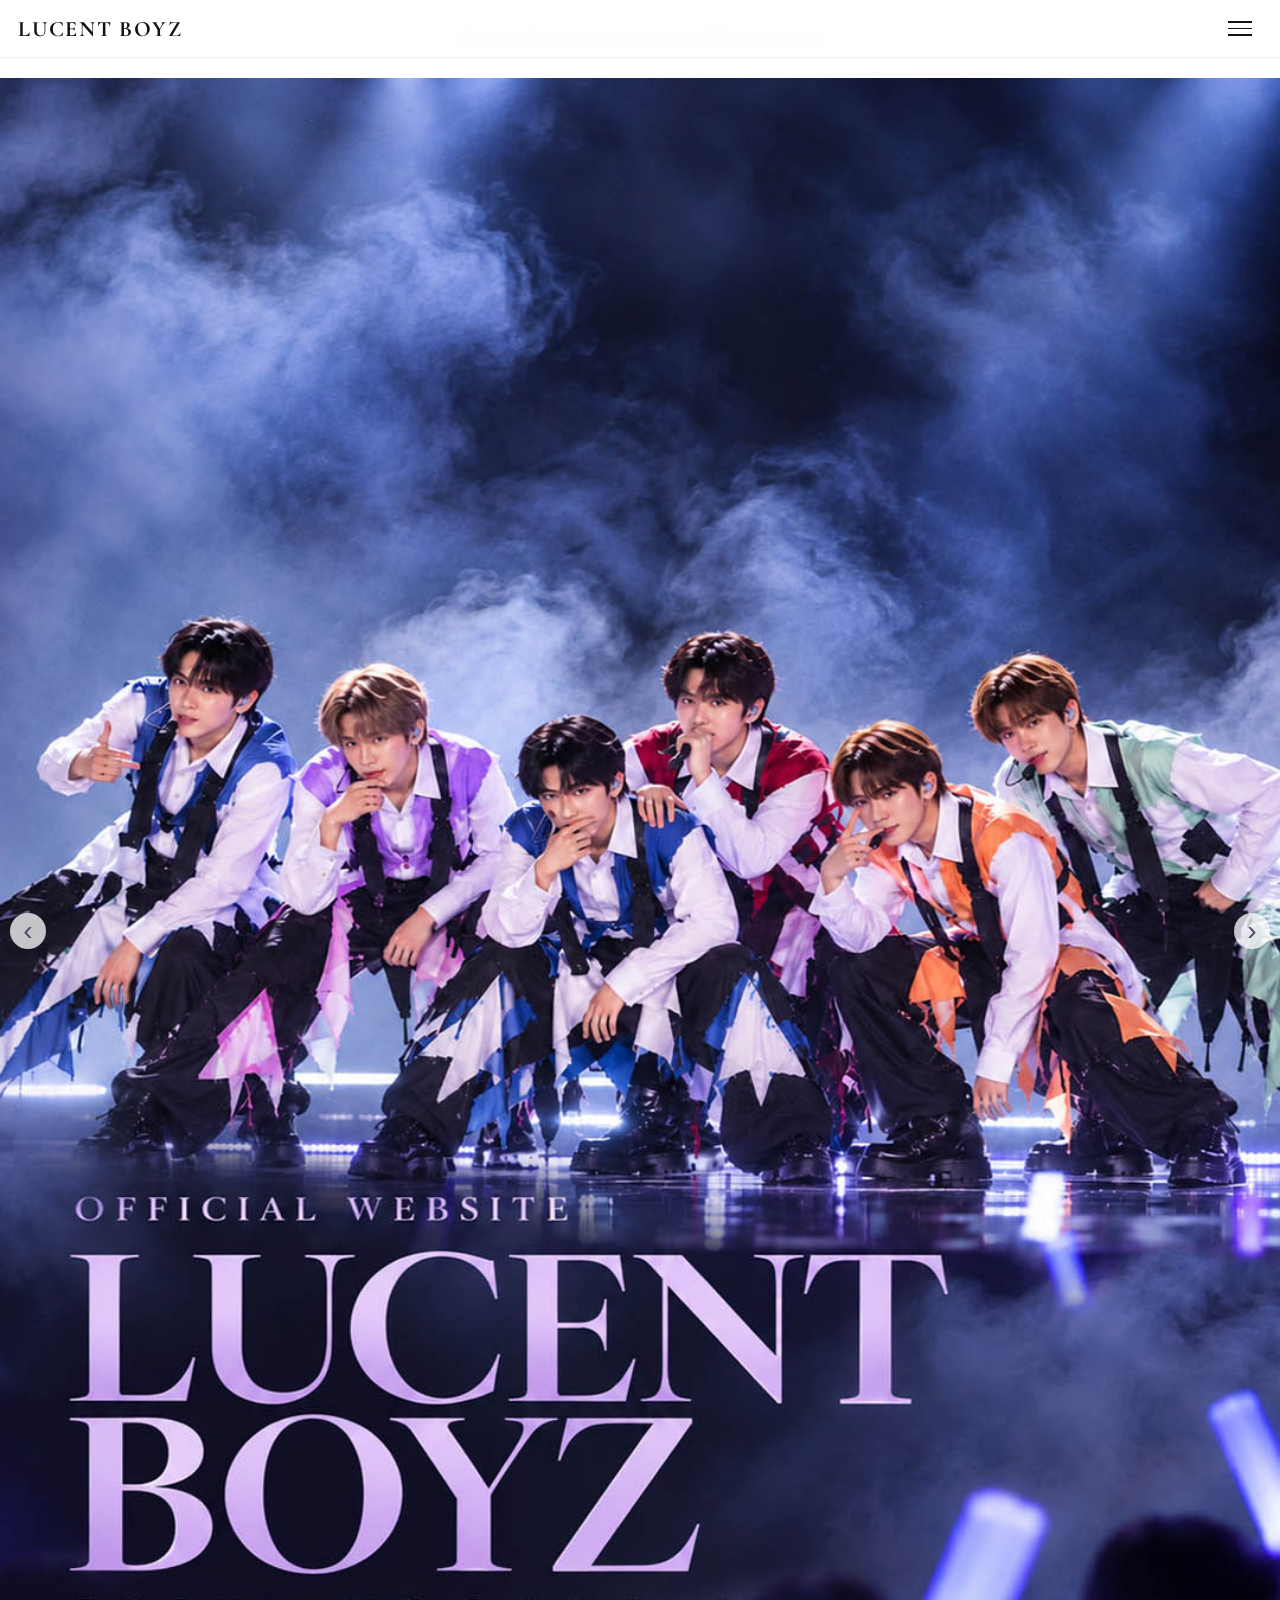
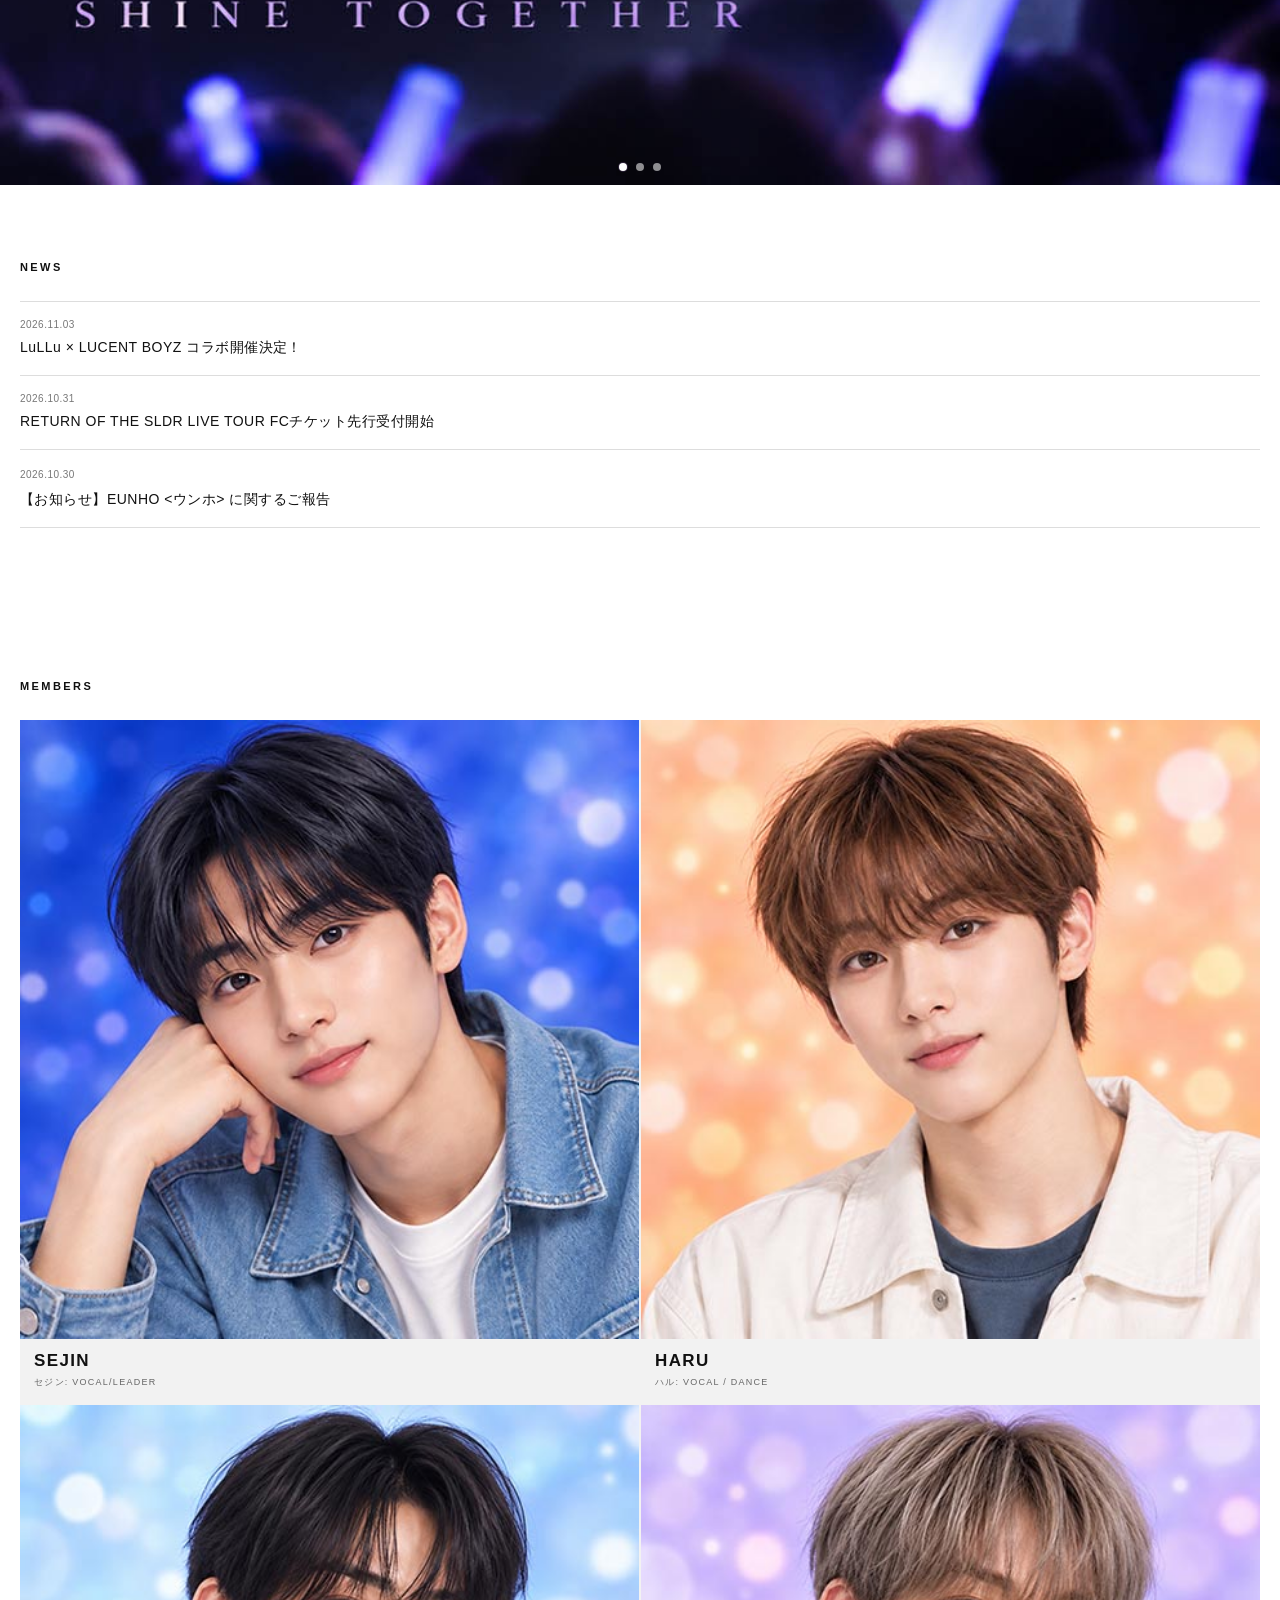
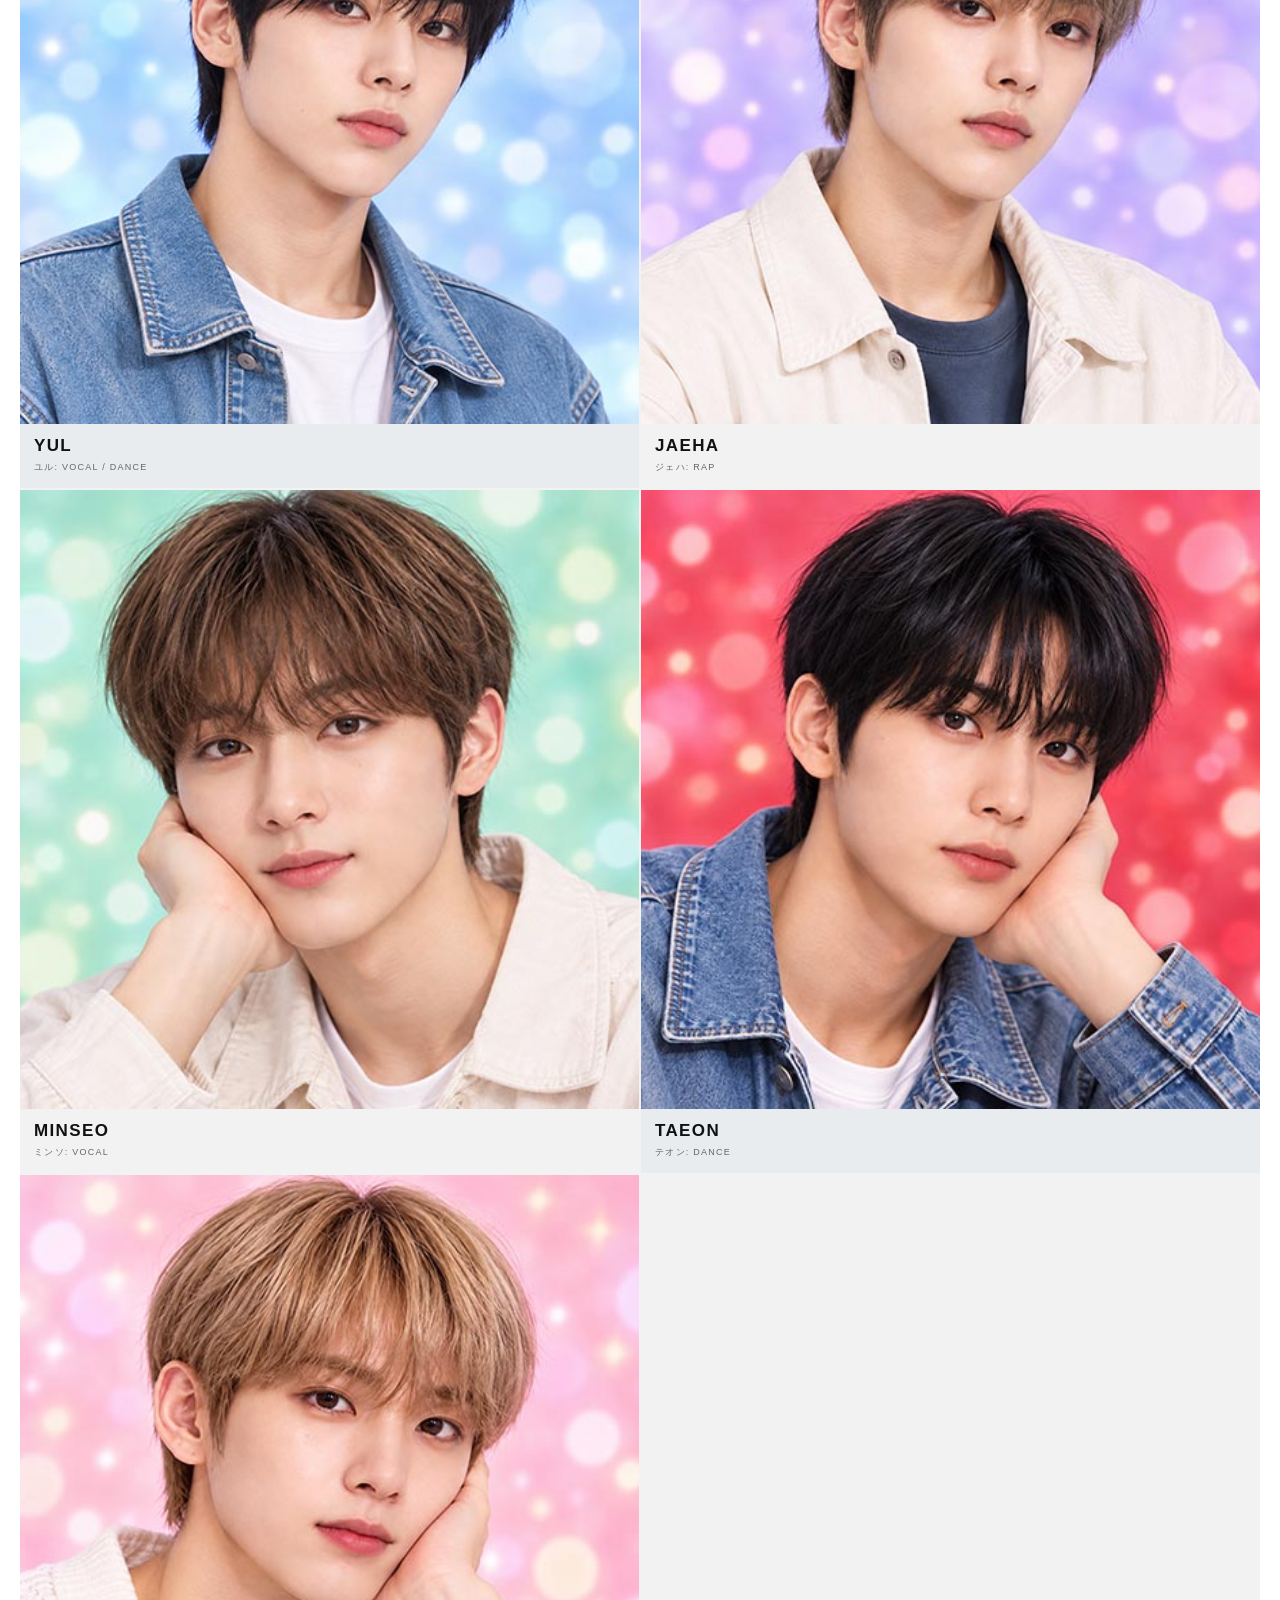
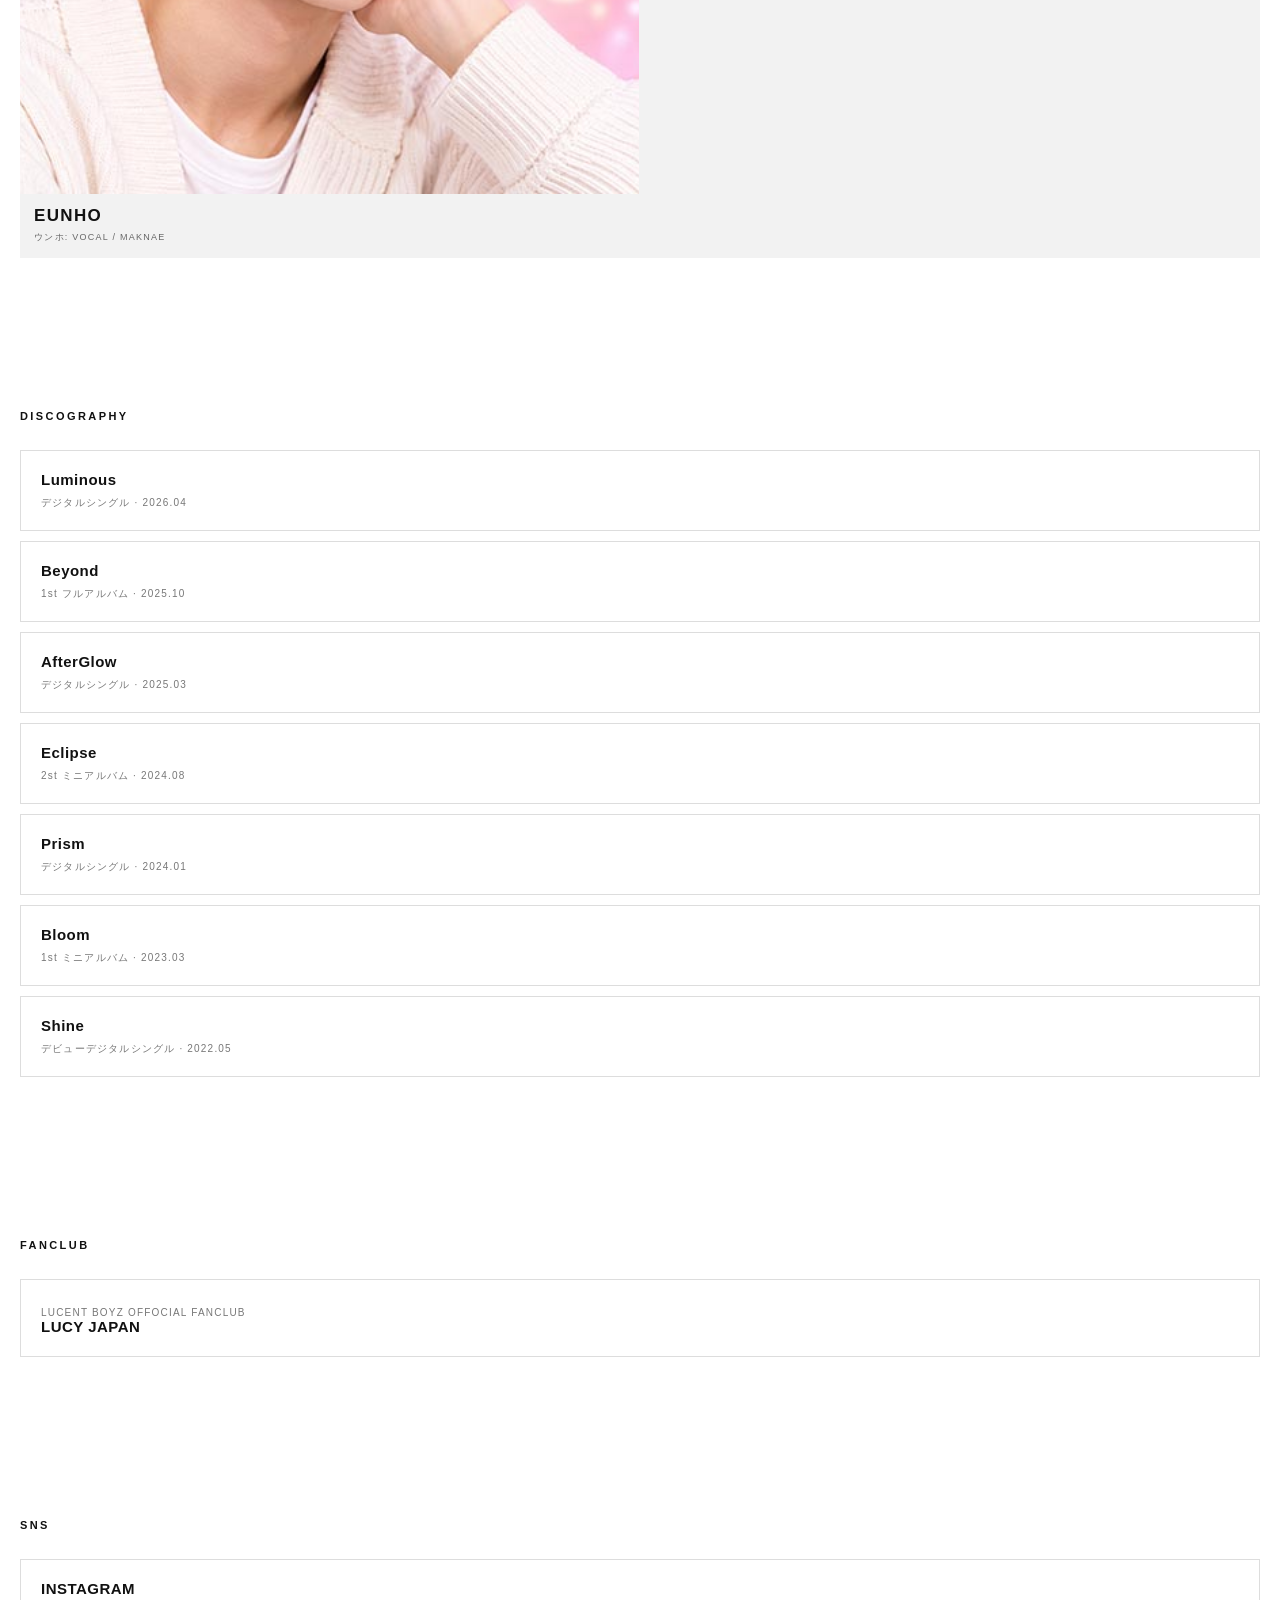
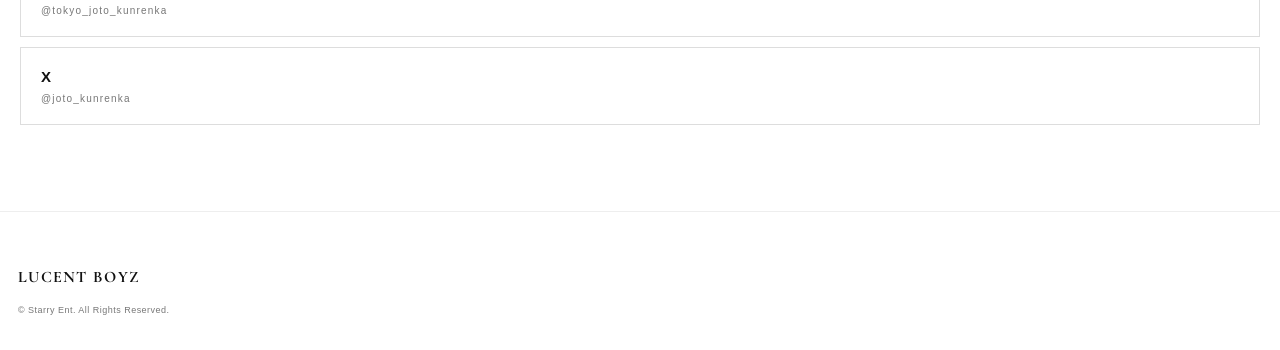
<file: index.html>
<!doctype html>
<html lang="ja">
<head>
<meta charset="utf-8">
<meta name="viewport" content="width=device-width, initial-scale=1, viewport-fit=cover">
<meta name="description" content="韓国の7人組ボーイズグループ LUCENT BOYZの公式サイト。メンバーのプロフィール、最新ニュース、ディスコグラフィー、ライブ情報などをお届けします。">
<!-- OGP -->
<meta property="og:title" content="LUCENT BOYZ Official Website">
<meta property="og:description" content="韓国の7人組ボーイズグループ LUCENT BOYZ の最新ニュース、メンバー情報、ライブ情報をお届けします。">
<meta property="og:type" content="website">
<meta property="og:url" content="https://lucentboyz.com/">
<meta property="og:image" content="https://lucentboyz.com/images/ogp.jpg">
<meta property="og:site_name" content="LUCENT BOYZ">

<!-- Font -->
<link rel="preconnect" href="https://fonts.googleapis.com">
<link href="https://fonts.googleapis.com/css2?family=Cormorant+Garamond:wght@400;500;600;700&display=swap" rel="stylesheet">

<!-- Favicon -->
<link rel="icon" href="images/favicon.ico">
<title>LUCENT BOYZ | OFFICIAL</title>
<link rel="stylesheet" href="css/style.css">

<!-- Google tag (gtag.js) -->
<script async src="https://www.googletagmanager.com/gtag/js?id=G-L7X5SYM9K8"></script>
<script>
  window.dataLayer = window.dataLayer || [];
  function gtag(){dataLayer.push(arguments);}
  gtag('js', new Date());

  gtag('config', 'G-L7X5SYM9K8');
</script>

</head>
<body>
<header class="header">
  <a class="logo" href="#home">LUCENT BOYZ</a>
  <button class="menu-btn" aria-label="Open menu" onclick="openMenu()"><span></span><span></span><span></span></button>
</header>

<nav class="overlay" id="menu">
  <div class="menu-head"><div class="logo">LUCENT BOYZ</div><button class="close" aria-label="Close menu" onclick="closeMenu()">×</button></div>
  <div class="menu-links">
    <a href="#home" onclick="closeMenu()">HOME</a>
    <a href="#news" onclick="closeMenu()">NEWS</a>
    <a href="#members" onclick="closeMenu()">MEMBERS</a>
    <a href="#discography" onclick="closeMenu()">DISCOGRAPHY</a>
    <a href="#fanclub" onclick="closeMenu()">FANCLUB</a>
    <a href="#sns" onclick="closeMenu()">SNS</a>
  </div>
</nav>

<main>
<section class="hero" id="home">
   <div class="hero-slider">
    <div class="hero-slide active">
      <img src="images/top/main.jpg" alt="LUCENT BOYZ メンバー集合写真">
    </div>

    <div class="hero-slide">
      <img src="images/top/collab.png" alt="LUCENT BOYZ アパレルコラボ告知">
    </div>

    <div class="hero-slide">
      <img src="images/top/live.jpg" alt="LUCENT BOYZ ライブ告知">
    </div>

    <button class="slider-arrow prev" aria-label="前の画像">‹</button>
    <button class="slider-arrow next" aria-label="次の画像">›</button>

    <div class="slider-dots">
      <button class="slider-dot active" aria-label="1枚目"></button>
      <button class="slider-dot" aria-label="2枚目"></button>
      <button class="slider-dot" aria-label="3枚目"></button>
    </div>
  </div>

</section>

<section class="section" id="news">
  <h2 class="section-title">NEWS</h2>
  <article class="news-item"><div class="date">2026.11.03</div><a class="news-title" href="news/20261103.html">LuLLu × LUCENT BOYZ コラボ開催決定！</a></article>
  <article class="news-item"><div class="date">2026.10.31</div><a class="news-title" href="news/20261031.html">RETURN OF THE SLDR LIVE TOUR FCチケット先行受付開始</div></article>
  <article class="news-item"><div class="date">2026.10.30</div><a class="news-title" href="news/20261030.html">【お知らせ】EUNHO <ウンホ> に関するご報告</a></article></section>
</section>

<section class="section" id="members">
  <h2 class="section-title">MEMBERS</h2>
  <div class="members">
    <a class="member" href="#sejin"><img src="images/members/SEJIN.jpg" alt="SEJIN"><div class="member-name">SEJIN</div><span class="member-role">セジン: VOCAL/LEADER</span></a>
    <a class="member" href="#haru"><img src="images/members/HARU.jpg" alt="HARU"><div class="member-name">HARU</div><span class="member-role">ハル: VOCAL / DANCE</span></a>
    <a class="member" href="#yul"><img src="images/members/YUL.jpg" alt="YUL"><div class="member-name">YUL</div><span class="member-role">ユル: VOCAL / DANCE</span></a>
    <a class="member" href="#jaeha"><img src="images/members/JAEHA.jpg" alt="JAEHA"><div class="member-name">JAEHA</div><span class="member-role">ジェハ: RAP</span></a>
    <a class="member" href="#minseo"><img src="images/members/MINSEO.jpg" alt="MINSEO"><div class="member-name">MINSEO</div><span class="member-role">ミンソ: VOCAL</span></a>
    <a class="member" href="#taeon"><img src="images/members/TAEON.jpg" alt="TAEON"><div class="member-name">TAEON</div><span class="member-role">テオン: DANCE</span></a>
    <a class="member" href="#eunho"><img src="images/members/EUNHO.jpg" alt="EUNHO"><div class="member-name">EUNHO</div><span class="member-role">ウンホ: VOCAL / MAKNAE</span></a>
  </div>
</section>

<section class="section" id="discography">
  <h2 class="section-title">DISCOGRAPHY</h2>
  <div class="card"><strong>Luminous</strong><small>デジタルシングル · 2026.04</small></div>
  <div class="card"><strong>Beyond</strong><small>1st フルアルバム · 2025.10</small></div>
  <div class="card"><strong>AfterGlow</strong><small>デジタルシングル · 2025.03</small></div>
  <div class="card"><strong>Eclipse</strong><small>2st ミニアルバム · 2024.08</small></div>
  <div class="card"><strong>Prism</strong><small>デジタルシングル · 2024.01</small></div>
  <div class="card"><strong>Bloom</strong><small>1st ミニアルバム · 2023.03</small></div>
  <div class="card"><strong>Shine</strong><small>デビューデジタルシングル · 2022.05</small></div>
</section>



<section class="section" id="fanclub">
  <h2 class="section-title">FANCLUB</h2>
  <a class="card sns-card" href="https://www.hataraku.metro.tokyo.lg.jp/vsdc/joto/nyukobosyu.html" target="_blank" rel="noopener noreferrer">
    <small>LUCENT BOYZ OFFOCIAL FANCLUB</small>
    <strong>LUCY JAPAN</strong>

  </a>
</section>

<section class="section" id="sns">
  <h2 class="section-title">SNS</h2>
  <a class="card sns-card" href="https://www.instagram.com/tokyo_joto_kunrenka/" target="_blank" rel="noopener noreferrer">
    <strong>INSTAGRAM</strong>
    <small>@tokyo_joto_kunrenka</small>
  </a>
  <a class="card sns-card" href="https://x.com/joto_kunrenka" target="_blank" rel="noopener noreferrer">
    <strong>X</strong>
    <small>@joto_kunrenka</small>
  </a>
</section>
</main>

<footer class="footer">
  <div class="footer-logo">LUCENT BOYZ</div>
  <small>© Starry Ent. All Rights Reserved.</small>
</footer>

<script>
function openMenu() {
  document.getElementById('menu').classList.add('open');
  document.body.style.overflow = 'hidden';
}

function closeMenu() {
  document.getElementById('menu').classList.remove('open');
  document.body.style.overflow = '';
}

// ヒーロースライダー
(() => {
  const slider = document.querySelector('.hero-slider');
  if (!slider) return;

  const slides = [...slider.querySelectorAll('.hero-slide')];
  const dots = [...slider.querySelectorAll('.slider-dot')];
  const prev = slider.querySelector('.slider-arrow.prev');
  const next = slider.querySelector('.slider-arrow.next');

  if (slides.length === 0 || !prev || !next ||
      dots.length !== slides.length) return;

  let current = 0;
  let timer;

  function showSlide(index) {
    current = (index + slides.length) % slides.length;

    slides.forEach((slide, i) => {
      slide.classList.toggle('active', i === current);
    });

    dots.forEach((dot, i) => {
      dot.classList.toggle('active', i === current);
      dot.setAttribute(
        'aria-current',
        i === current ? 'true' : 'false'
      );
    });
  }

  function startAutoPlay() {
    clearInterval(timer);
    timer = setInterval(() => {
      showSlide(current + 1);
    }, 6000);
  }

  prev.addEventListener('click', () => {
    showSlide(current - 1);
    startAutoPlay();
  });

  next.addEventListener('click', () => {
    showSlide(current + 1);
    startAutoPlay();
  });

  dots.forEach((dot, i) => {
    dot.addEventListener('click', () => {
      showSlide(i);
      startAutoPlay();
    });
  });


  // スマートフォンのスワイプ操作
  let touchStartX = 0;
  let touchStartY = 0;

  slider.addEventListener('touchstart', (event) => {
    const touch = event.changedTouches[0];
    touchStartX = touch.clientX;
    touchStartY = touch.clientY;
  }, { passive: true });

  slider.addEventListener('touchend', (event) => {
    const touch = event.changedTouches[0];
    const deltaX = touch.clientX - touchStartX;
    const deltaY = touch.clientY - touchStartY;

    // 横方向に十分スワイプした場合だけ切り替える
    if (Math.abs(deltaX) < 50 ||
        Math.abs(deltaX) < Math.abs(deltaY)) {
      return;
    }

    showSlide(current + (deltaX < 0 ? 1 : -1));
    startAutoPlay();
  }, { passive: true });


  showSlide(0);
  startAutoPlay();
})();
</script>
</body>
</html>
</file>
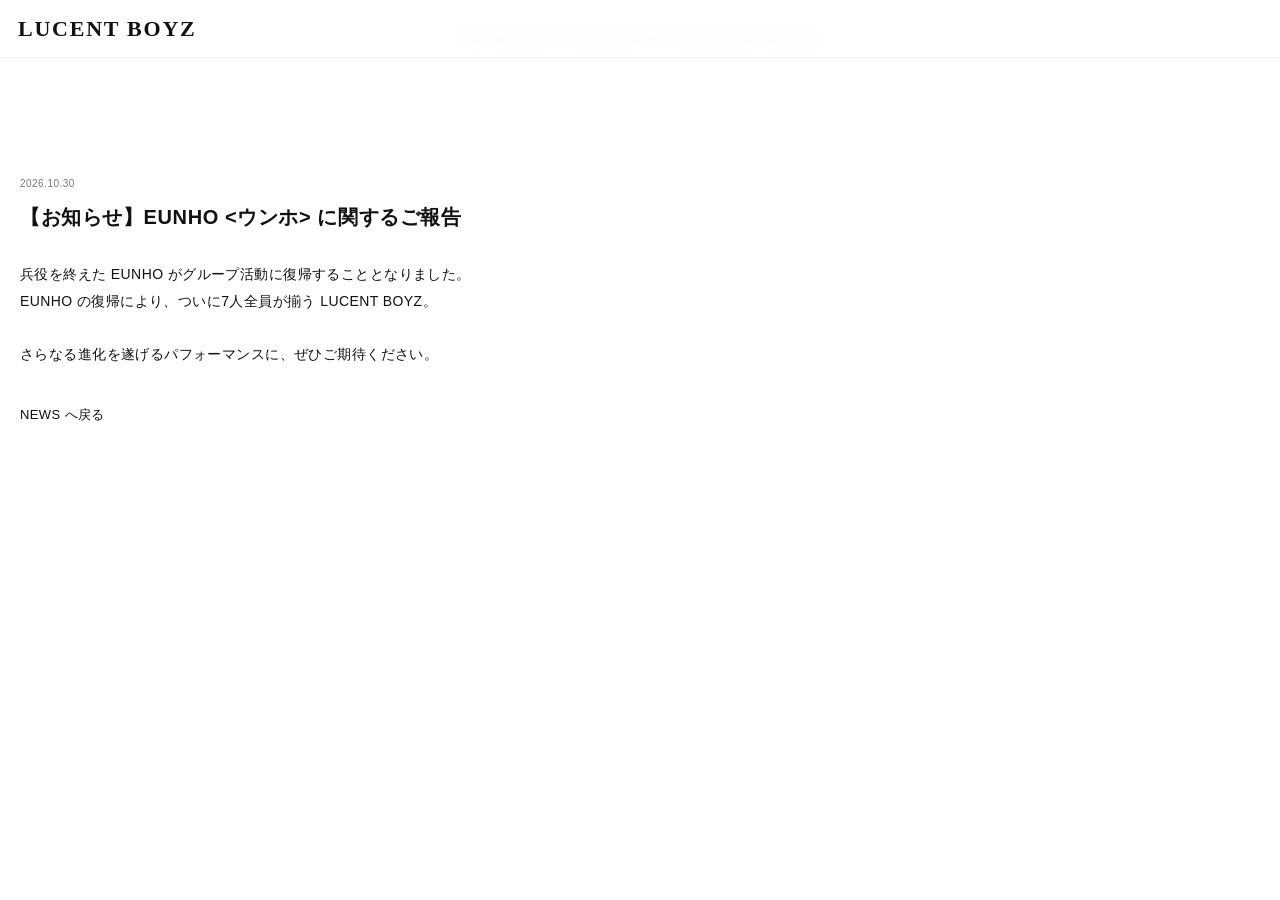
<file: news/20261030.html>
<!DOCTYPE html>
<html lang="ja">
<head>
  <meta charset="UTF-8">
  <meta name="viewport" content="width=device-width, initial-scale=1">
  <title>【お知らせ】EUNHO <ウンホ> に関するご報告 | LUCENT BOYZ</title>
  <link rel="stylesheet" href="../css/style.css">
</head>
<body>

<header class="header">
  <a class="logo" href="../index.html">LUCENT BOYZ</a>

<!--
  <button class="menu-btn" aria-label="メニュー"
    onclick="openMenu()">
    <span></span><span></span><span></span>
  </button>
-->

</header>

<main>
  <section class="section news-article">
    <div class="date">2026.10.30</div>
    <h1>【お知らせ】EUNHO <ウンホ> に関するご報告</h1>
    <p>
    兵役を終えた EUNHO がグループ活動に復帰することとなりました。<br>
    EUNHO の復帰により、ついに7人全員が揃う LUCENT BOYZ。<br><br>
    さらなる進化を遂げるパフォーマンスに、ぜひご期待ください。<br>
    </p>
    <p class="back-link">
    <a href="../index.html#news">NEWS へ戻る</a>
    </p>
  </section>
</main>

</body>
</html>
</file>
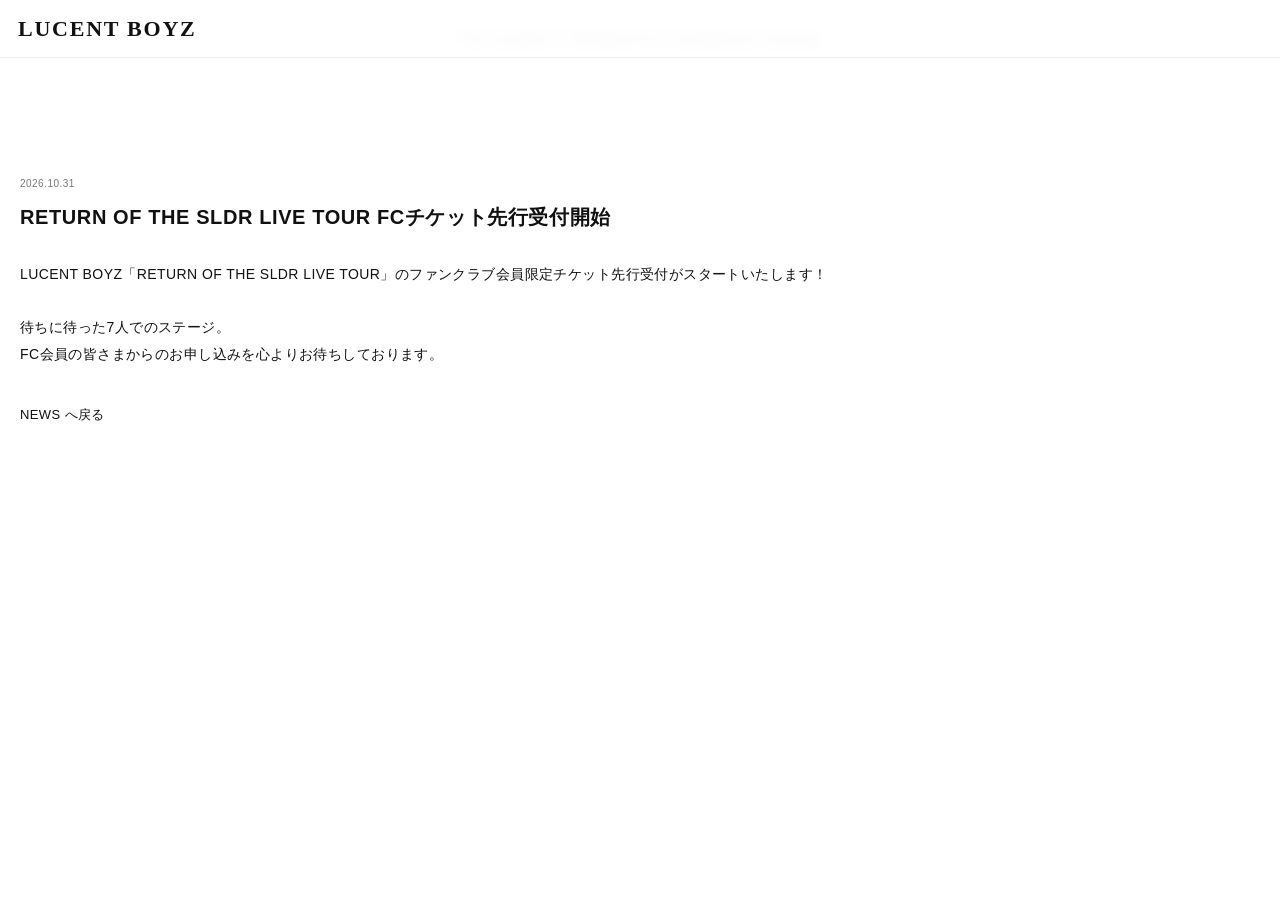
<file: news/20261031.html>
<!DOCTYPE html>
<html lang="ja">
<head>
  <meta charset="UTF-8">
  <meta name="viewport" content="width=device-width, initial-scale=1">
  <title>RETURN OF THE SLDR LIVE TOUR FCチケット先行受付開始 | LUCENT BOYZ</title>
  <link rel="stylesheet" href="../css/style.css">
</head>
<body>

<header class="header">
  <a class="logo" href="../index.html">LUCENT BOYZ</a>

<!--
  <button class="menu-btn" aria-label="メニュー"
    onclick="openMenu()">
    <span></span><span></span><span></span>
  </button>
-->

</header>

<main>
  <section class="section news-article">
    <div class="date">2026.10.31</div>
    <h1>RETURN OF THE SLDR LIVE TOUR FCチケット先行受付開始</h1>
    <p>
    LUCENT BOYZ「RETURN OF THE SLDR LIVE TOUR」のファンクラブ会員限定チケット先行受付がスタートいたします！<br><br>
    待ちに待った7人でのステージ。<br>
    FC会員の皆さまからのお申し込みを心よりお待ちしております。<br>
    </p>
    <p class="back-link">
    <a href="../index.html#news">NEWS へ戻る</a>
    </p>
  </section>
</main>

</body>
</html>
</file>
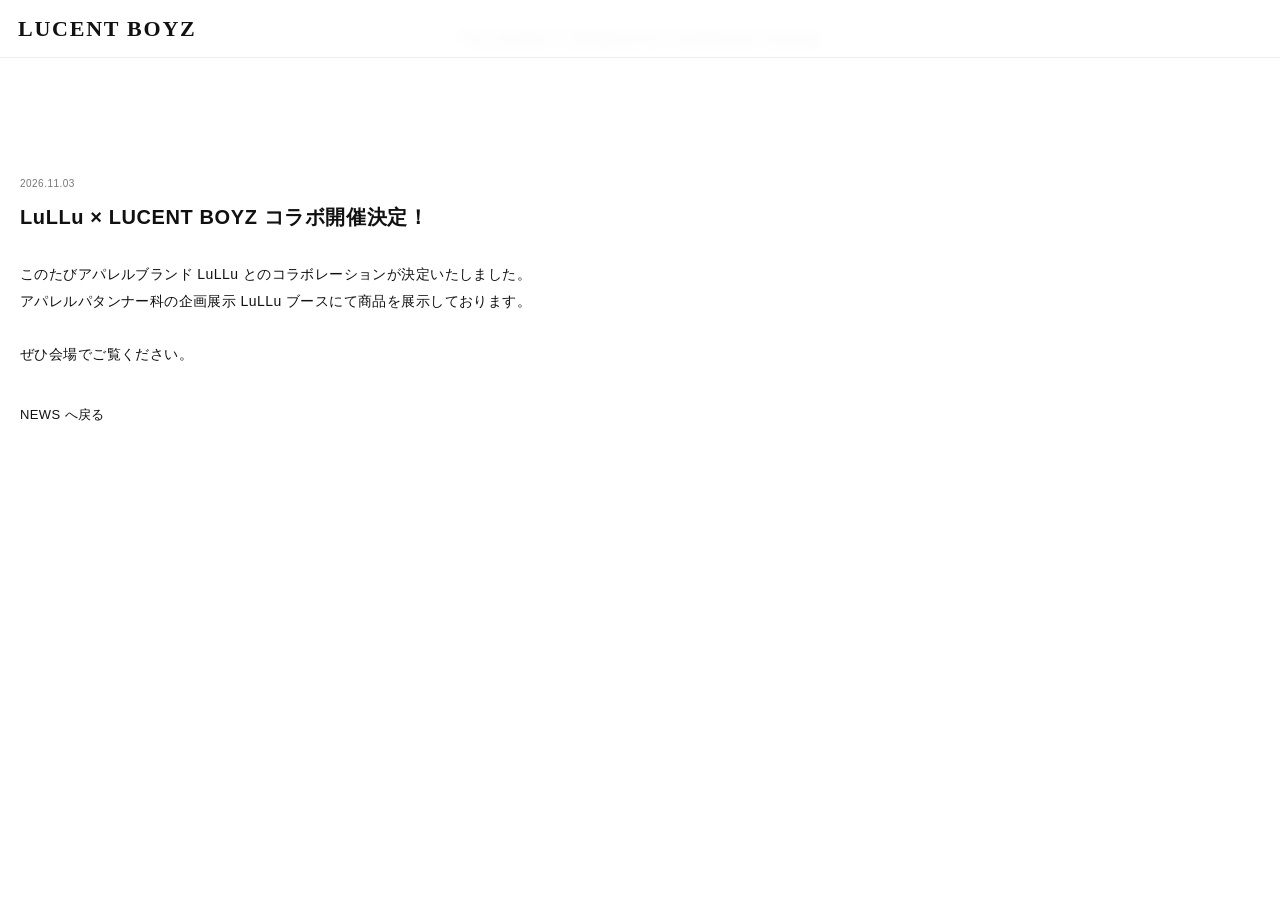
<file: news/20261103.html>
<!DOCTYPE html>
<html lang="ja">
<head>
  <meta charset="UTF-8">
  <meta name="viewport" content="width=device-width, initial-scale=1">
  <title>LuLLu × LUCENT BOYZ コラボ開催決定！ | LUCENT BOYZ</title>
  <link rel="stylesheet" href="../css/style.css">
</head>
<body>

<header class="header">
  <a class="logo" href="../index.html">LUCENT BOYZ</a>
<!--
  <button class="menu-btn" aria-label="メニュー"
    onclick="openMenu()">
    <span></span><span></span><span></span>
  </button>
-->
</header>

<main>
  <section class="section news-article">
    <div class="date">2026.11.03</div>
    <h1>LuLLu × LUCENT BOYZ コラボ開催決定！</h1>
    <p>
    このたびアパレルブランド LuLLu とのコラボレーションが決定いたしました。<br>
    アパレルパタンナー科の企画展示 LuLLu ブースにて商品を展示しております。<br><br>
    ぜひ会場でご覧ください。<br>
    </p>
    <p class="back-link">
    <a href="../index.html#news">NEWS へ戻る</a>
    </p>
  </section>
</main>

</body>
</html>
</file>
<file: css/style.css>
*{
  box-sizing:border-box;
}

html{
  scroll-behavior:smooth;
}

body{
  margin:0;
  background:#fff;
  color:#111;
  font-family:Arial,"Helvetica Neue",sans-serif;
  letter-spacing:.03em;
}

a{
  color:inherit;
  text-decoration:none;
}


/* =========================
   HEADER
========================= */

.header{
  position:fixed;
  top:0;
  left:0;
  right:0;
  height:58px;
  background:rgba(255,255,255,.94);
  backdrop-filter:blur(8px);
  display:flex;
  align-items:center;
  justify-content:space-between;
  padding:0 18px;
  z-index:20;
  border-bottom:1px solid #eee;
}

.logo {
  font-family: 'Cormorant Garamond', serif;
  font-weight: 700;
  font-size: 22px;
  letter-spacing: 0.08em;
}

.menu-btn{
  width:42px;
  height:42px;
  border:0;
  background:none;
  padding:8px;
  display:flex;
  flex-direction:column;
  justify-content:center;
  gap:5px;
}

.menu-btn span{
  display:block;
  height:1.5px;
  background:#111;
  width:24px;
}


/* =========================
   SECTION
========================= */

.section{
  padding:76px 18px;
}

.section-title{
  font-size:11px;
  letter-spacing:.22em;
  margin:0 0 28px;
  font-weight:700;
}


/* =========================
   NEWS
========================= */

.news-item{
  border-top:1px solid #ddd;
  padding:17px 0;
}

.news-item:last-child{
  border-bottom:1px solid #ddd;
}

.date{
  font-size:10px;
  color:#777;
  margin-bottom:7px;
}

.news-title{
  font-size:14px;
  line-height:1.5;
}


/* =========================
   MEMBERS
========================= */

.members{
  display:grid;
  grid-template-columns:1fr 1fr;
  gap:2px;
  background:#f2f2f2;
}

.member{
  background:#f2f2f2;
  padding:0;
  display:block;
}

.member:nth-child(3n){
  background:#e9ecef;
}


/* MEMBER IMAGE */

.member img{
  display:block;
  width:100%;
  aspect-ratio:1 / 1;
  object-fit:cover;
}


/* MEMBER NAME */

.member-name{
  font-size:17px;
  font-weight:700;
  letter-spacing:.08em;
  padding:12px 14px 0;
}


/* MEMBER ROLE */

.member-role{
  display:block;
  font-size:9px;
  letter-spacing:.14em;
  margin-top:5px;
  padding:0 14px 14px;
  color:#666;
}


/* =========================
   CARD
========================= */

.card{
  border:1px solid #ddd;
  padding:20px;
  margin-bottom:10px;
}

.card strong{
  font-size:15px;
}

.card small{
  display:block;
  margin-top:7px;
  color:#777;
  font-size:10px;
  letter-spacing:.12em;
}


/* =========================
   FOOTER
========================= */

.footer{
  padding:55px 18px 35px;
  border-top:1px solid #eee;
}

.footer-logo{
  font-family: 'Cormorant Garamond', serif;
  font-weight:700;
  letter-spacing: 0.08em;
}

.footer small{
  display:block;
  margin-top:18px;
  color:#777;
  font-size:9px;
}


/* =========================
   HAMBURGER MENU
========================= */

.overlay{
  position:fixed;
  inset:0;
  background:#fff;
  z-index:30;
  transform:translateY(-100%);
  transition:transform .32s ease;
  display:flex;
  flex-direction:column;
}

.overlay.open{
  transform:translateY(0);
}

.menu-head{
  height:58px;
  padding:0 18px;
  display:flex;
  align-items:center;
  justify-content:space-between;
  border-bottom:1px solid #eee;
}

.close{
  font-size:30px;
  font-weight:200;
  background:none;
  border:0;
  line-height:1;
}

.menu-links{
  padding:45px 28px;
}

.menu-links a{
  display:block;
  font-size:25px;
  font-weight:700;
  letter-spacing:.06em;
  padding:15px 0;
}

.menu-links small{
  display:block;
  font-size:9px;
  color:#777;
  letter-spacing:.18em;
  margin-top:-10px;
  margin-bottom:13px;
}

.sns-card{
  display:block;
}



/* =========================
   HERO
=========================*/

.hero {
  width: 100%;
  aspect-ratio: 3 / 4;
  overflow: hidden;
}

/* スライダー全体 */
.hero-slider {
  position: relative;
  width: 100%;
  height: 100%;
  overflow: hidden;
}

/* 各スライド */
.hero-slide {
  position: absolute;
  inset: 0;
  opacity: 0;
  transition: opacity 1.2s ease;
  pointer-events: none;
}

/* 表示中のスライド */
.hero-slide.active {
  opacity: 1;
  pointer-events: auto;
}

/* スライド画像 */
.hero-slide img {
  display: block;
  width: 100%;
  height: 100%;
  object-fit: cover;
  object-position: center;
}

/* 左右の矢印 */
.slider-arrow {
  position: absolute;
  top: 50%;
  transform: translateY(-50%);
  z-index: 2;
  width: 36px;
  height: 36px;
  border: none;
  border-radius: 50%;
  background: rgba(255, 255, 255, 0.75);
  color: #55466a;
  font-size: 28px;
  cursor: pointer;
}

.slider-arrow.prev {
  left: 10px;
}

.slider-arrow.next {
  right: 10px;
}

/* ページネーション */
.slider-dots {
  position: absolute;
  z-index: 2;
  bottom: 14px;
  left: 0;
  right: 0;
  display: flex;
  justify-content: center;
  gap: 9px;
}

.slider-dot {
  width: 8px;
  height: 8px;
  padding: 0;
  border: none;
  border-radius: 50%;
  background: rgba(255, 255, 255, 0.55);
  cursor: pointer;
}

.slider-dot.active {
  background: #fff;
  box-shadow: 0 0 0 1px rgba(80, 60, 100, 0.5);
}

@media (prefers-reduced-motion: reduce) {
  .hero-slide {
    transition: none;
  }
}


/* スマートフォンでの横はみ出し対策 */
html,
body {
  width: 100%;
  max-width: 100%;
}

body {
  overflow-x: clip;
}

/* セクション見出しとNEWSの余白を確保 */
.section {
  padding-left: 20px;
  padding-right: 20px;
}

.section-title,
.news-item,
.date,
.news-title {
  min-width: 0;
  max-width: 100%;
}

.news-title {
  overflow-wrap: anywhere;
  word-break: normal;
}


/* NEWS ARTICLE */
.news-article {
  padding-top: 100px;
}

.news-article .date {
  font-size: 10px;
  color: #777;
  margin-bottom: 12px;
}

.news-article h1 {
  font-family: Arial, "Helvetica Neue", sans-serif;
  font-size: 20px;
  font-weight: 700;
  line-height: 1.6;
  letter-spacing: 0.03em;
  margin: 0 0 28px;
}

.news-article p {
  font-size: 14px;
  line-height: 1.9;
  letter-spacing: 0.03em;
  margin: 0 0 24px;
}

.news-article .back-link {
  font-size: 13px;
  margin-top: 36px;
}


/* =========================
   PC VIEW
========================= */

@media (min-width:700px){

  body:before{
    content:"This sample is designed for smartphone viewing.";
    display:block;
    padding:30px;
    text-align:center;
  }

}
</file>
